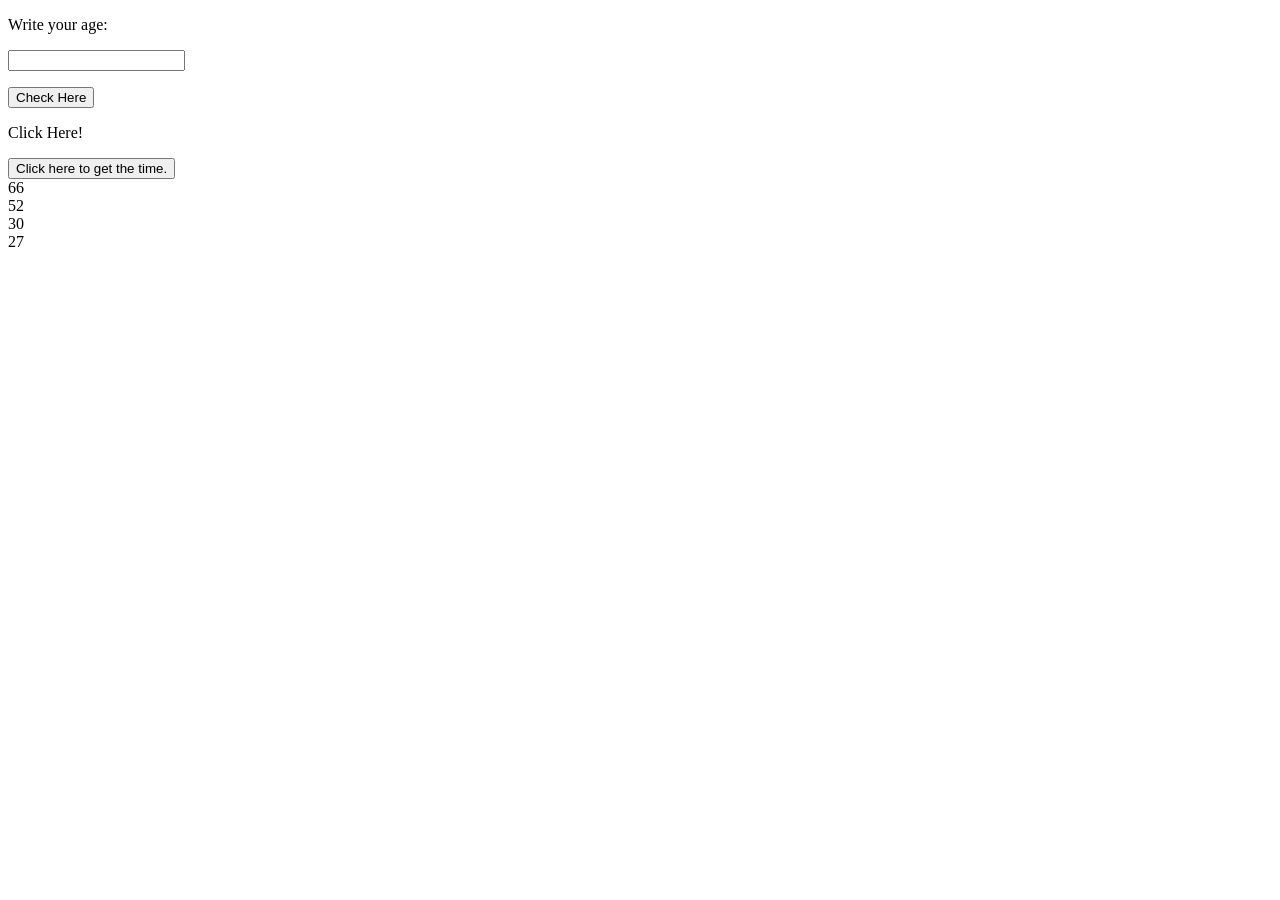
<file: Basic_JavaScript_Projects/Projec7_scope_time_function/index.html>
<!DOCTYPE html>
<html lang="en">
<head>
    <meta charset="UTF-8">
    <meta http-equiv="X-UA-Compatible" content="IE=edge">
    <meta name="viewport" content="width=device-width, initial-scale=1.0">
    <title>Document</title>
</head>
<body>
    <p>Write your age:</p>
    <input id="Age" value=""/>
    <p id="How_old_are_you?"</p>
        <button onclick="Age_Function()">Check Here</button>
    
    <p id="Welcome" oncliick="get_Date()">Click Here!</p>

    <p id="Time_of_day"></p>
    <button onclick="Time_function()">Click here to get the time.</button>
    <br>

    
    
    
    <script src="JS/main.js"></script>
</body>
</html>
</file>
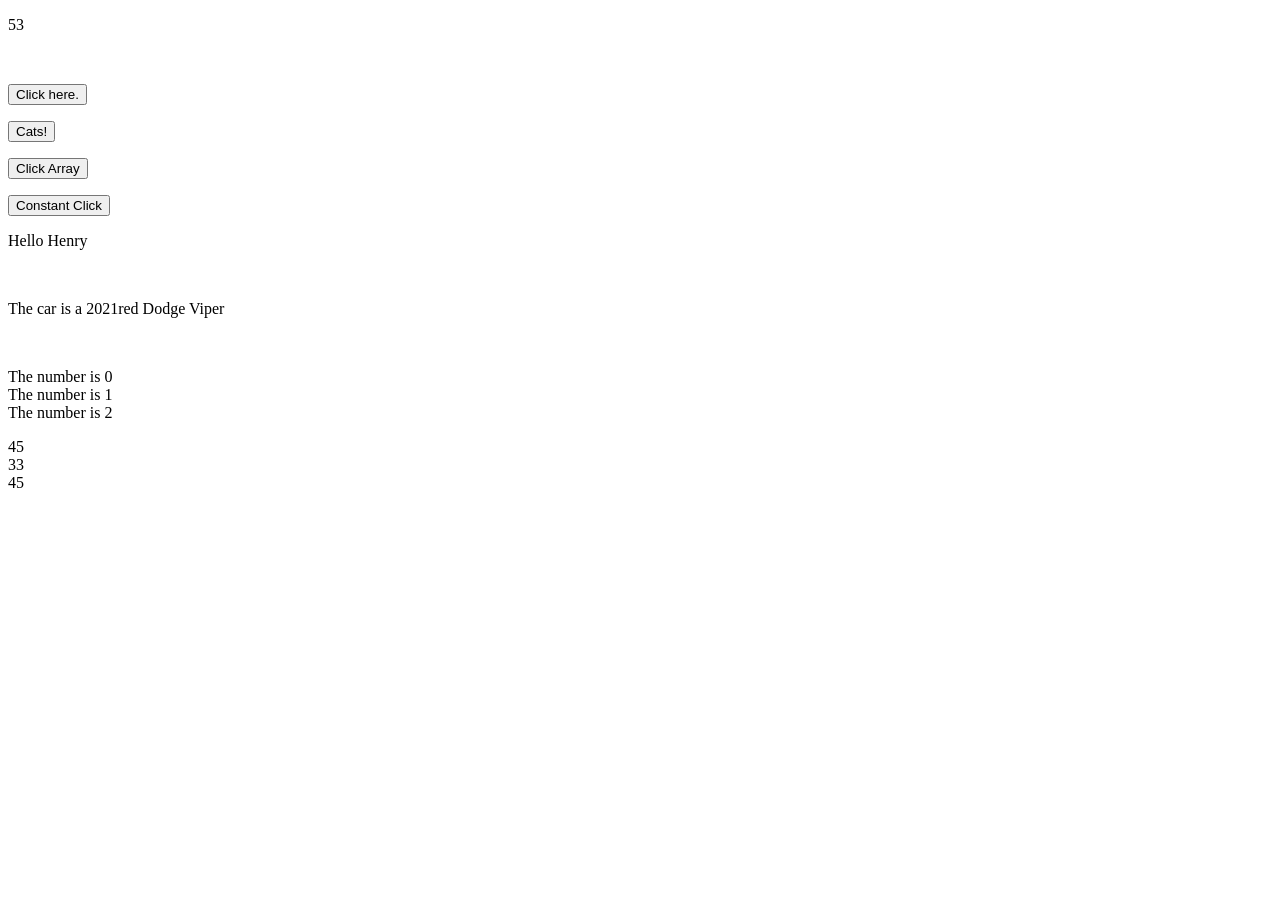
<file: Basic_JavaScript_Projects/Project10_loops_arrays/index.html>
<!DOCTYPE html>
<html lang="en">
<head>
    <meta charset="UTF-8">
    <meta http-equiv="X-UA-Compatible" content="IE=edge">
    <meta name="viewport" content="width=device-width, initial-scale=1.0">
    <title>Loops</title>
</head>
<body>
    <p id="demo"></p>
    <br>

    <p id="List_of_Instruments"></p>
    <button onclick="for_Loop()">Click here.</button>
    <br>

    <p id="Cat"></p>
    <button onclick="cat_pics()">Cats!</button>
    <br>
    <p id="array"></p>
    <button onclick="array_Function()">Click Array</button>
    <br>

    <p id="Constant"></p>
    <button onclick="constant_function()">Constant Click</button>
    
    

   <p id="crow"></p>
   <br>
   <p id="Car_Object"></p>
   <br>
   <p id="string"></p>
   
   <p id="show"></p>





    <script src="JS/main.js"></script> 
</body>
</html>
</file>
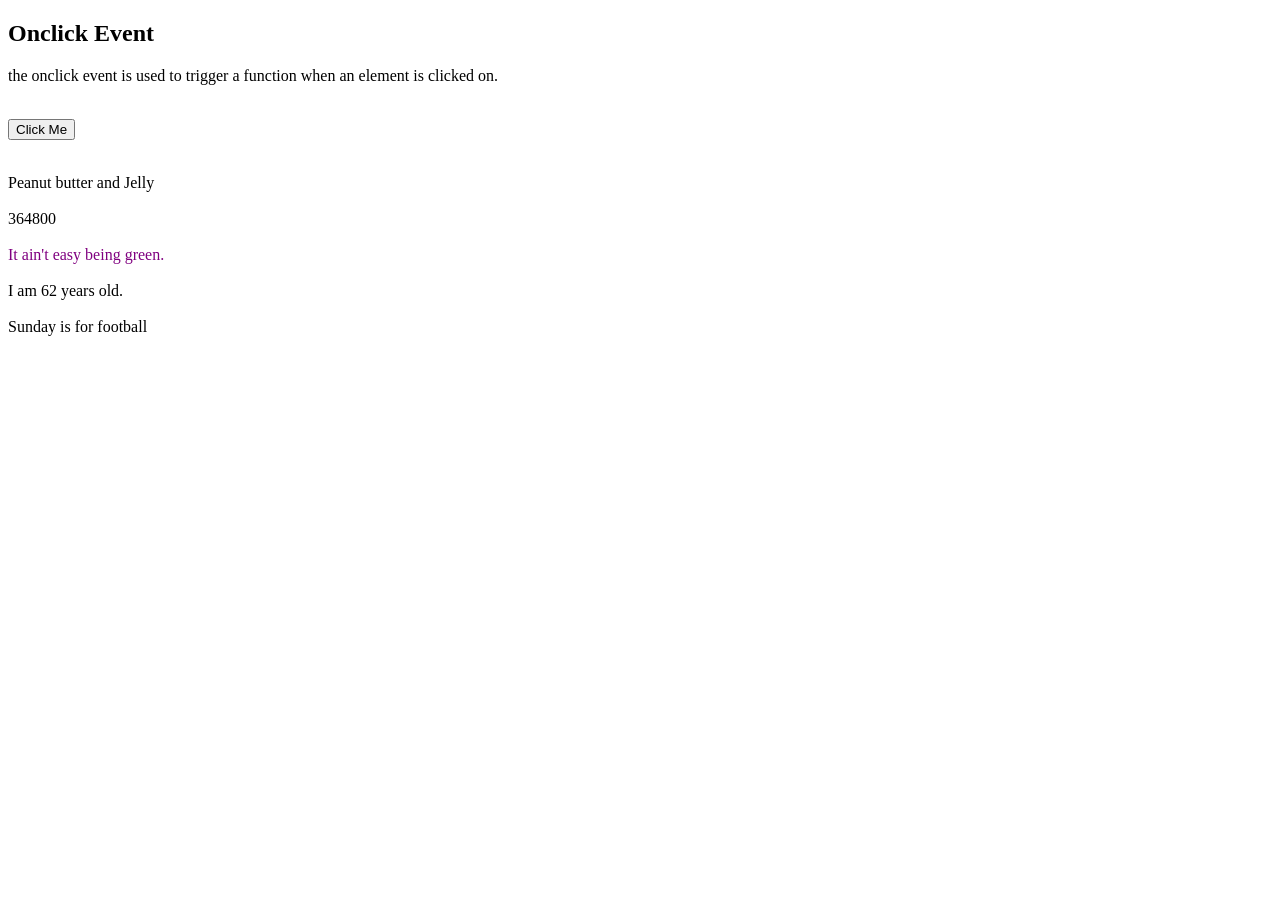
<file: Basic_JavaScript_Projects/Project1_expressions_alert/index.html>
<!DOCTYPE html>
<html lang="en">
<head>
    <meta charset="UTF-8">
    <title>JavaScript</title>
    </head>
<body>
  <h2>Onclick Event</h2>
  <p>the onclick event is used to trigger a function when an element is clicked on.</p>
  <br>
  <button onclick="myFunction()">Click Me</button>
  <br>
  <br>
  <p id="demo"></p>
    
  <script src="JS/main.js"></script>
</body>
</html>
</file>
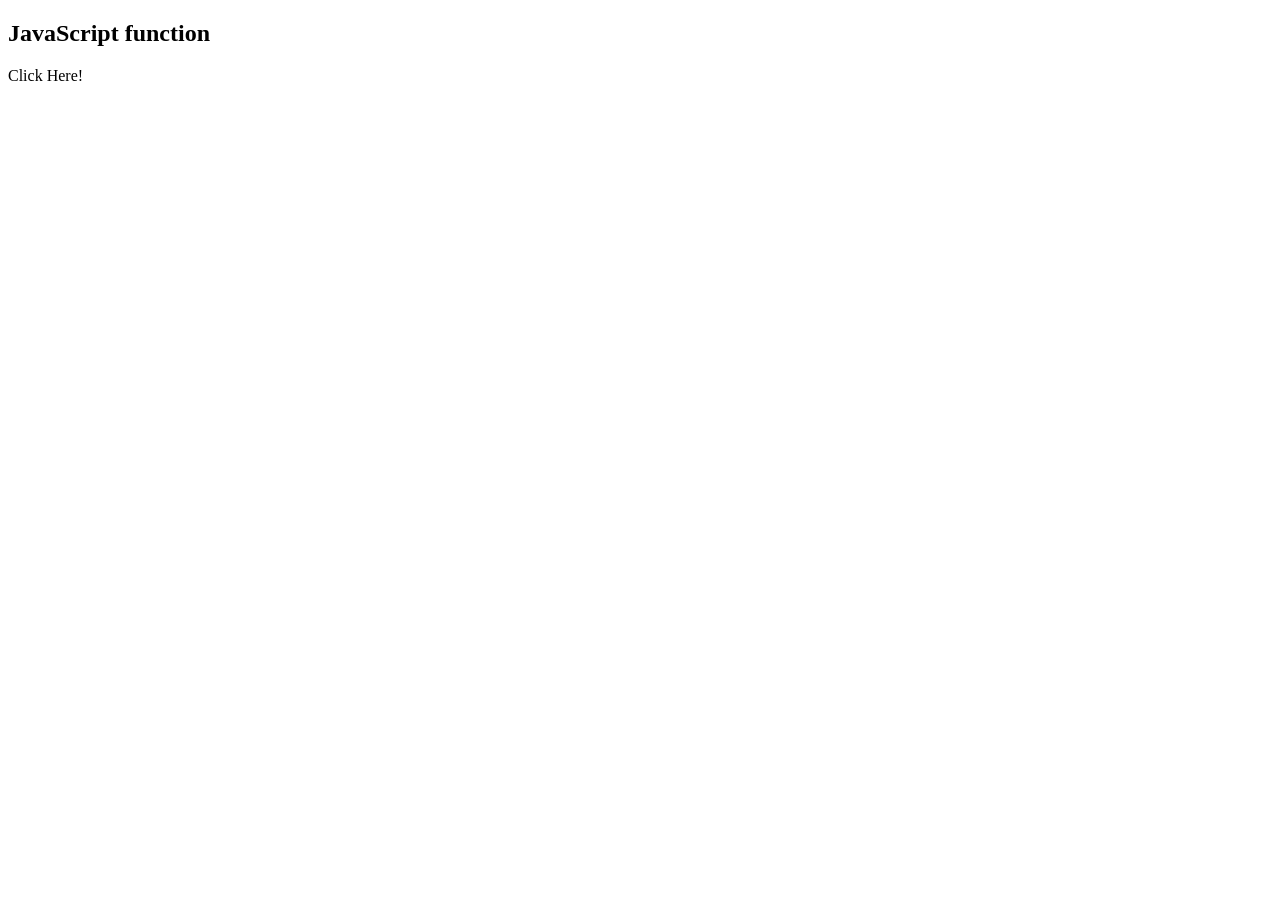
<file: Basic_JavaScript_Projects/Project2_functions/index.html>
<!DOCTYPE html>
<html lang="en">
<head>
    <meta charset="UTF-8">
    <title>JavaScript</title>
</head>
<body>
    <h2>JavaScript function</h2>
    <p id="Join"></p>
    <p id = "Join" onclick = "myFunction()">Click Here!</p>
    
    
    



    <script src="JS/main.js"></script>
</body>
</html>
</file>
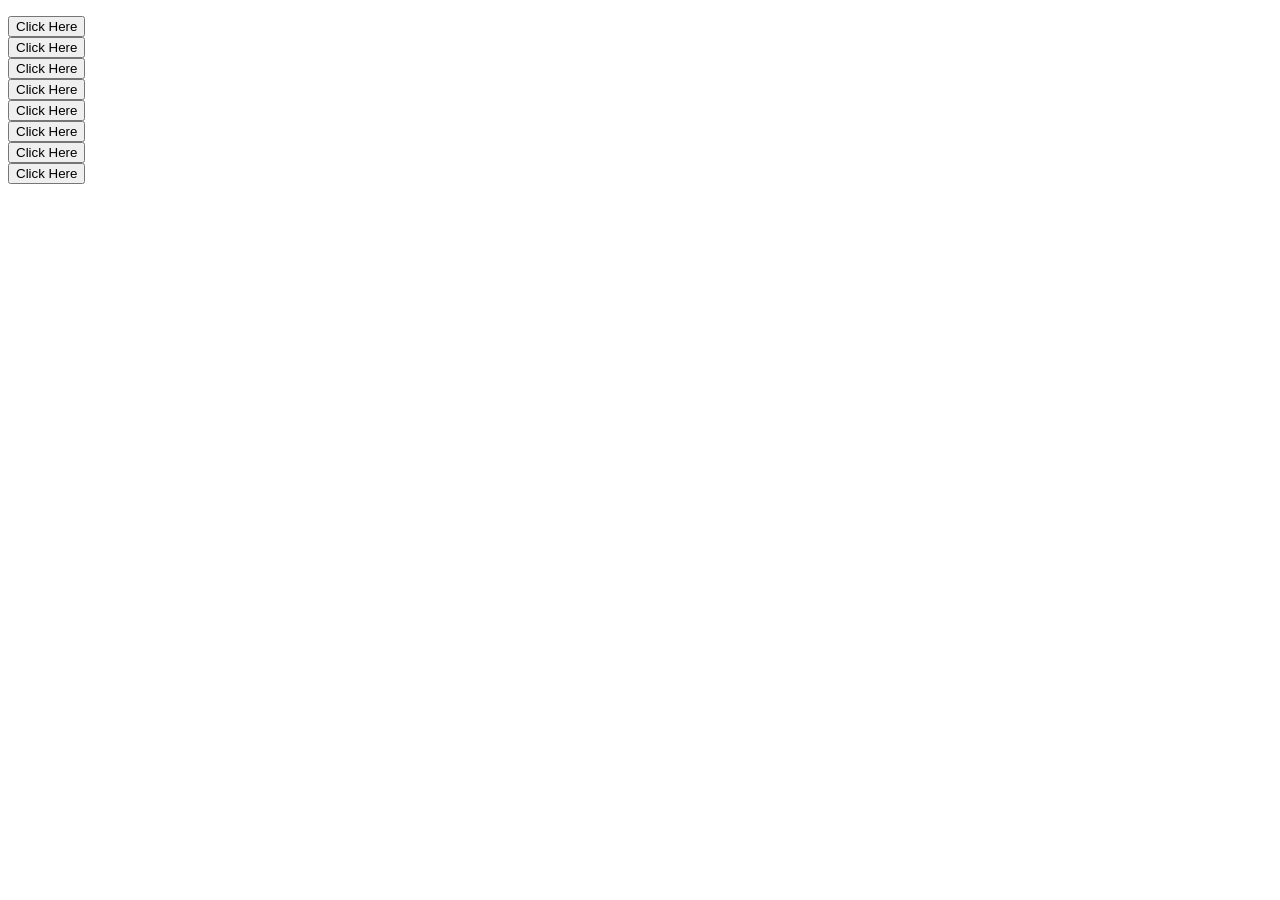
<file: Basic_JavaScript_Projects/Project3_math_operators/index.html>
<!DOCTYPE html>
<html lang="en">
<head>
    <meta charset="UTF-8">
    <meta http-equiv="X-UA-Compatible" content="IE=edge">
    <meta name="viewport" content="width=device-width, initial-scale=1.0">
    <title>Document</title>
</head>
<body>
    <p id="Math"></p>
    <p id="sub"></p>
    <p id="disv"></p>
    <p id="simp"></p>
    <p id="simple_Math"></p>
    <p id="op"></p>
    <p id="neg"></p>
    <p id="demo"></p>
    <button onclick="myFunction()">Click Here</button>
    <br>
    <button onclick="subtraction_Function()">Click Here</button>
    <br>
    <button onclick="multiplication()">Click Here</button>
    <br>
    <button onclick="division()">Click Here</button>
    <br>
    <button onclick="more()">Click Here</button>
    <br>
    <button onclick="modulus_Operator()">Click Here</button>
    <br>
    <button onclick="negation_operator()">Click Here</button>
    <br>
    <button onclick="more_math()">Click Here</button>
    <script src="JS/main.js"></script>
</body>
</html>
</file>
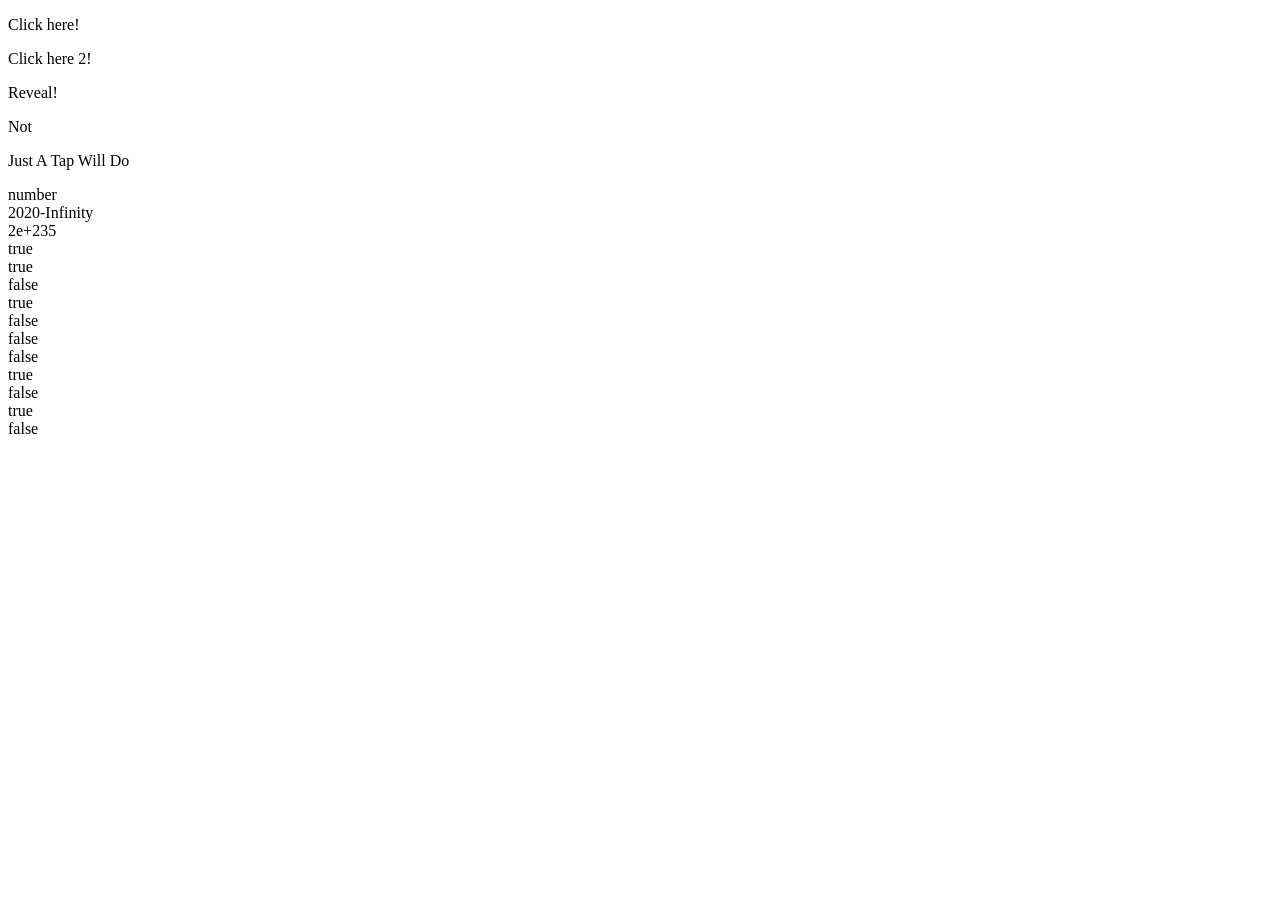
<file: Basic_JavaScript_Projects/Project5_comparisons_type_coercion/index.html>
<!DOCTYPE html>
<html lang="en">
<head>
    <meta charset="UTF-8">
    <meta http-equiv="X-UA-Compatible" content="IE=edge">
    <meta name="viewport" content="width=device-width, initial-scale=1.0">
    <title>Document</title>
</head>
<body>
    <p id="Test" onclick="my_Function()">Click here!</p>
    <p id="example" onclick="my_Test()">Click here 2!</p>
    <p id="example_3" onclick="my_Example()">Reveal!</p>
    <p id="Not" onclick="not_Function()">Not</p>
    <p id="Not_Again" onclick="ton_Function()">Just A Tap Will Do</p>
    <script src="JS/main.js">x</script>
</body>
</html>
</file>
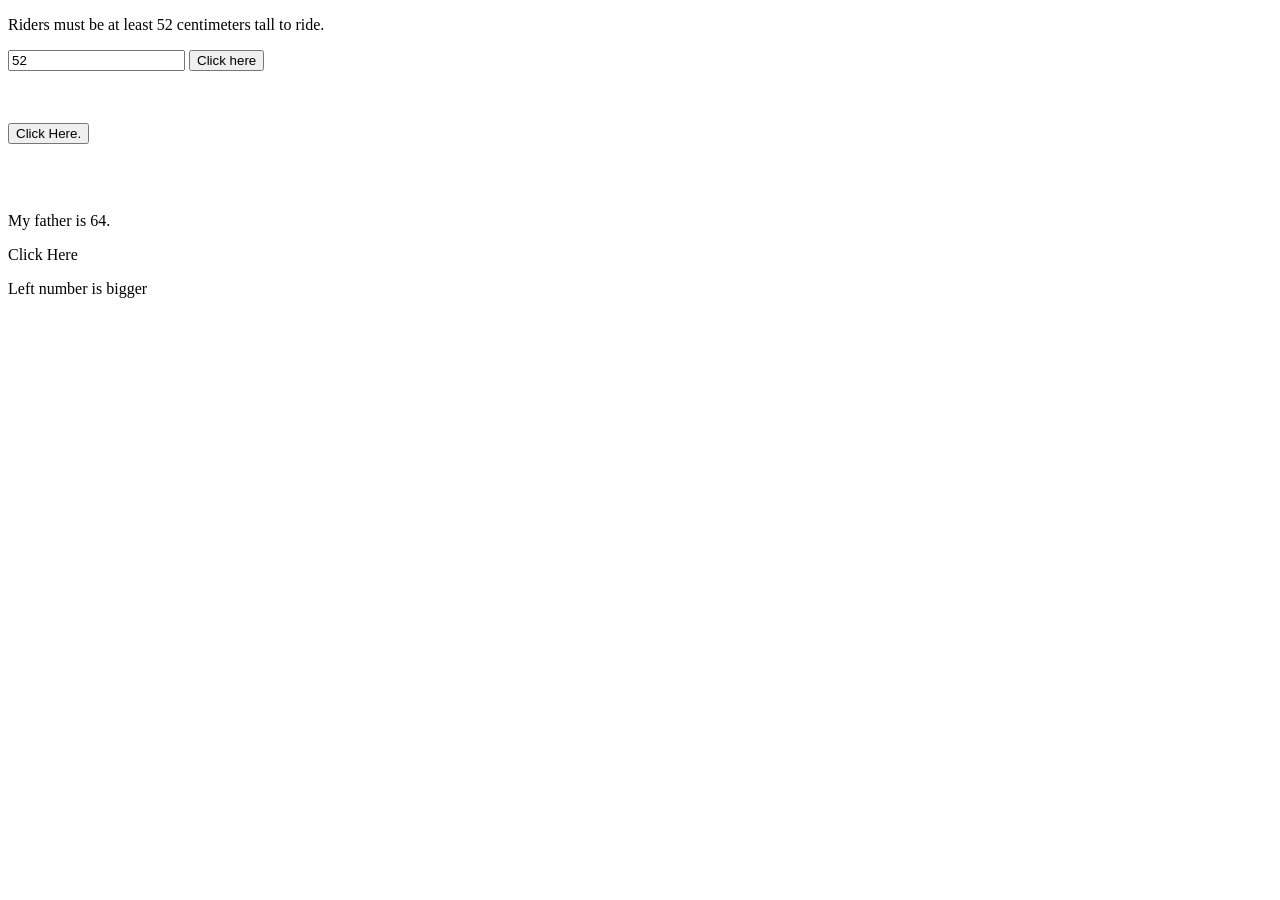
<file: Basic_JavaScript_Projects/Project6_Ternary__Operators_constructors/index.html>
<!DOCTYPE html>
<html lang="en">
<head>
    <meta charset="UTF-8">
    <meta http-equiv="X-UA-Compatible" content="IE=edge">
    <meta name="viewport" content="width=device-width, initial-scale=1.0">
    <title>Document</title>
</head>
<body>
    <p>Riders must be at least 52 centimeters tall to ride.</p>
    <input id="Height" value="52"/>
    <button onclick="Ride_Function()">Click here</button>
    <p id="Ride"></p>
    <br>
    <br>

    <button onclick="myFunction()">Click Here.</button>
    <p id="Keywords_and_Constructors"></p>

    <br>
    <br>


    <p id="var"></p>

    <p id="Counting" onclick="count_Function()">Click Here</p>

    
    <script src="JS/main.js"></script>
</body>
</html>
</file>
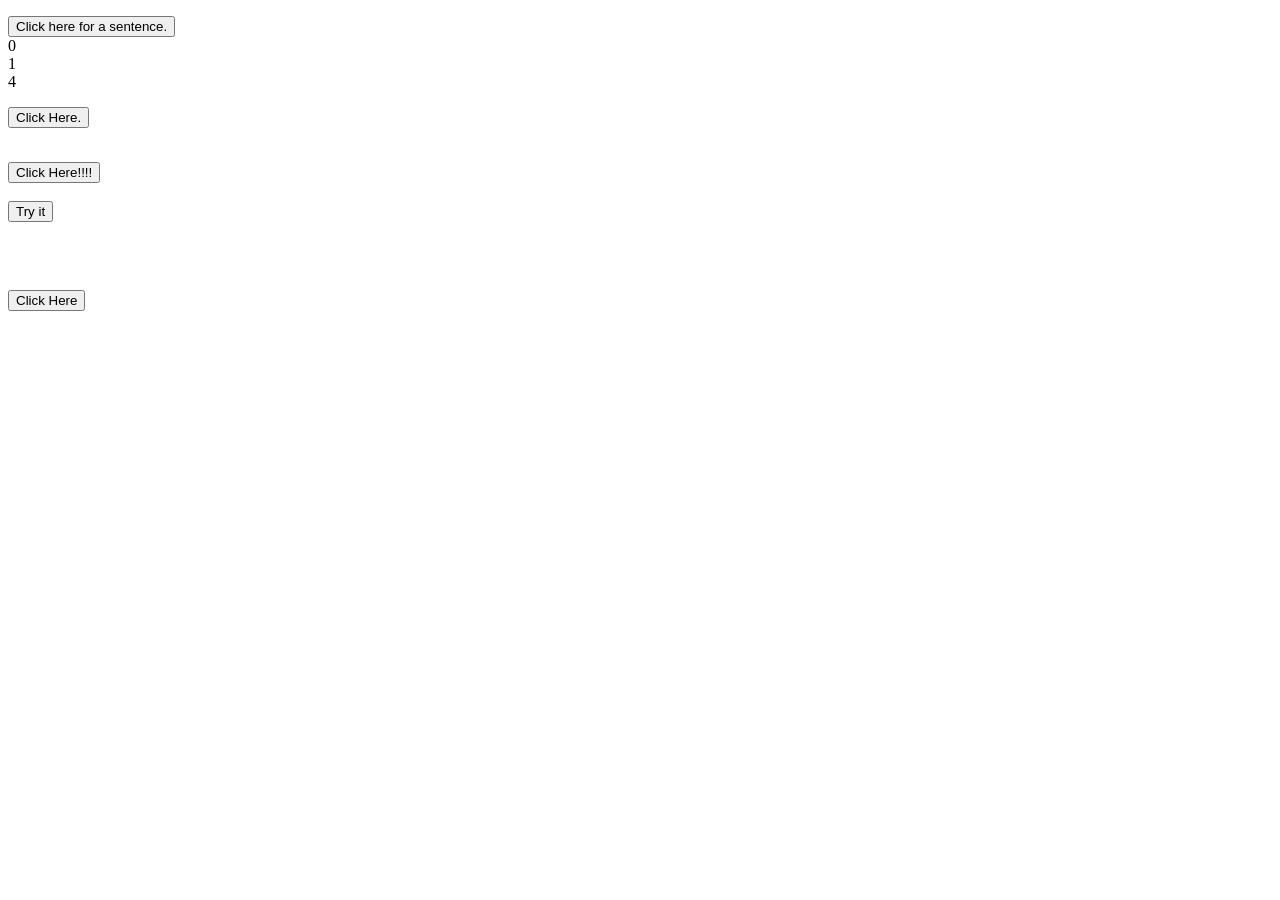
<file: Basic_JavaScript_Projects/Project8_string_methods/index.html>
<!DOCTYPE html>
<html lang="en">
<head>
    <meta charset="UTF-8">
    <meta http-equiv="X-UA-Compatible" content="IE=edge">
    <meta name="viewport" content="width=device-width, initial-scale=1.0">
    <title>Functions</title>
</head>
<body>
    <p id="Concatenate"></p>
    <button onclick="full_Sentence()">Click here for a sentence.</button>
    <br>
    <script src="JS/main.js"></script>
    <br>

    <p id="Slice"></p>
        <button onclick="slice_Method()">Click Here.</button>
        <br>
        <br>

        <p id="Precision"></p>
        <button onclick="precision_Method()">Click Here!!!!</button>
        <br>
        <br>
        <button onclick="myFunction()">Try it</button>
        <p id="try"></p>

        <br>
        <br>
        

        <p id="Numbers_to_string"></p>
        <button onclick="string_Method()">Click Here</button>
    
        
    
</body>
</html>
</file>
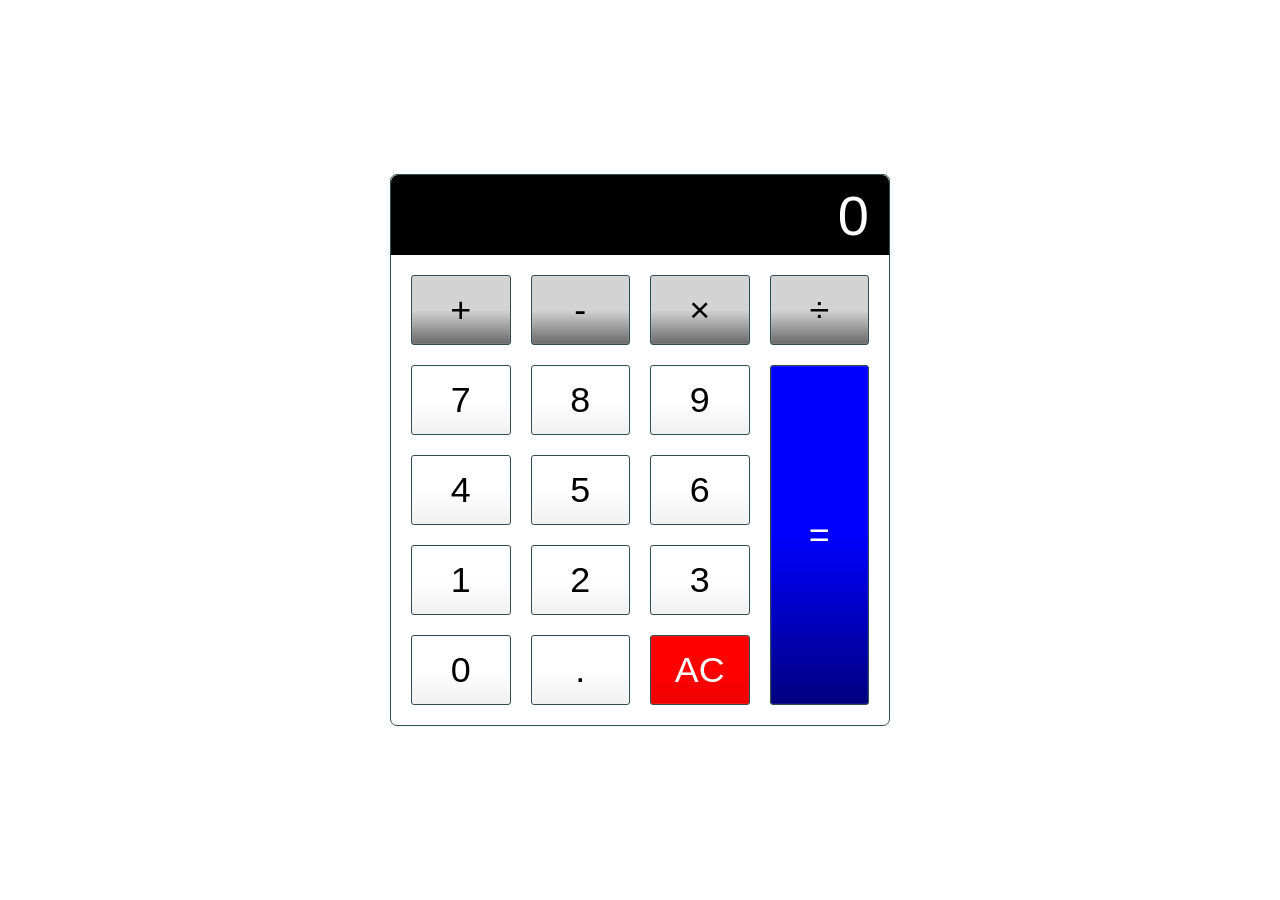
<file: Basic_JavaScript_Projects/Calculator project/calculator.html>
<!DOCTYPE html>
<html lang="en">

<head>
    <meta charset="utf-8">
    <title>Calculator</title>
    <meta name="description" content="A basic HTML, CSS and JavaScript Calculator">
    <meta name="author" content="Your_Name_Here">
    
    <link rel="stylesheet" href="Calculator.css">
</head>
<body>
    <div class="calculator">
        <input type="text" class="calculator-screen" value="0" disabled/>
        <div class="calculator-keys">
           <button type="button" class="operator" value="+">+</button>
           <button type="button" class="operator" value="-">-</button>
           <button type="button" class="operator" value="*">&times;</button>
           <button type="button" class="operator" value="/">&divide;</button>

           <button type="button" value="7">7</button>
           <button type="button" value="8">8</button>
           <button type="button" value="9">9</button>

           <button type="button" value="4">4</button>
           <button type="button" value="5">5</button>
           <button type="button" value="6">6</button>

           <button type="button" value="1">1</button>
           <button type="button" value="2">2</button>
           <button type="button" value="3">3</button>

           <button type="button" value="0">0</button>

           <button type="button" class="decimal function" value=".">.</button>
           <button type="button" class="all-clear function" value="all-clear">AC</button>
           <button type="button" class="equal-sign operator" value="=">=</button>
        </div>
    </div>
<script src="JS/Calculator_JavaScript.js" defer></script>    
</body>
</html>
</file>
<file: Basic_JavaScript_Projects/Calculator project/Calculator.css>
html {
    font-size: 70%;
    box-sizing: border-box;
}

*, *::before, *::after {
    margin: 0;
    padding: 0;
    box-sizing: inherit;
}

.calculator {
    border: 1.2px solid darkslategray;
    border-radius: 7px;
    position: absolute;
    top: 50%;
    left: 50%;
    transform: translate(-50%, -50%);
    width: 500px;
}

.calculator-screen {
    width: 100%;
    font-size: 5rem;
    height: 80px;
    border: none;
    background-color: black;
    color: white;
    text-align: right;
    padding-right: 20px;
    padding-left: 20px;
    border-radius: 7px 7px 0px 0px;
}

button {
    height: 70px;
    border-radius: 3px;
    border: 1px solid darkslategray;
    background-color: transparent;
    font-size: 3.2rem;
    color: black;
    background-image: linear-gradient(to bottom, transparent,transparent 50%, rgba(0,0,0,.06));
    text-shadow: o 1px rgba(255,255,255,.4);
    box-shadow: inset 0 0 0 1px rgba(255,255,255,.05), inset 0 1px 0 0 rgba(255,255,255,.05), inset 0 -1px 0 0 rgba(255,255,255,.05), 0  1px 0 0 rgba(255,255,255,.05);
}

button:hover {
    background-color: #e1e1e1;
}

.operator {
    color: black;
    background-image: linear-gradient(to bottom, transparent, transparent 50%, rgba(0,0,0,.5));
    background-color: lightgray;
}

.all-clear {
    background-color: red;
    border-color: darkslategray;
    color: #fff;
}

.all-clear:hover {
    background-color: darkred;
}

.equal-sign {
background-color: blue;
border-color: darkslategray;
color: #fff;
height: 100%;
grid-area: 2/4/6/5;
}

.equal-sign:hover {
    background-color: darkblue;
}

.calculator-keys {
    display: grid;
    grid-template-columns: repeat(4, 1fr);
    grid-gap: 20px;
    padding: 20px;
}
</file>
